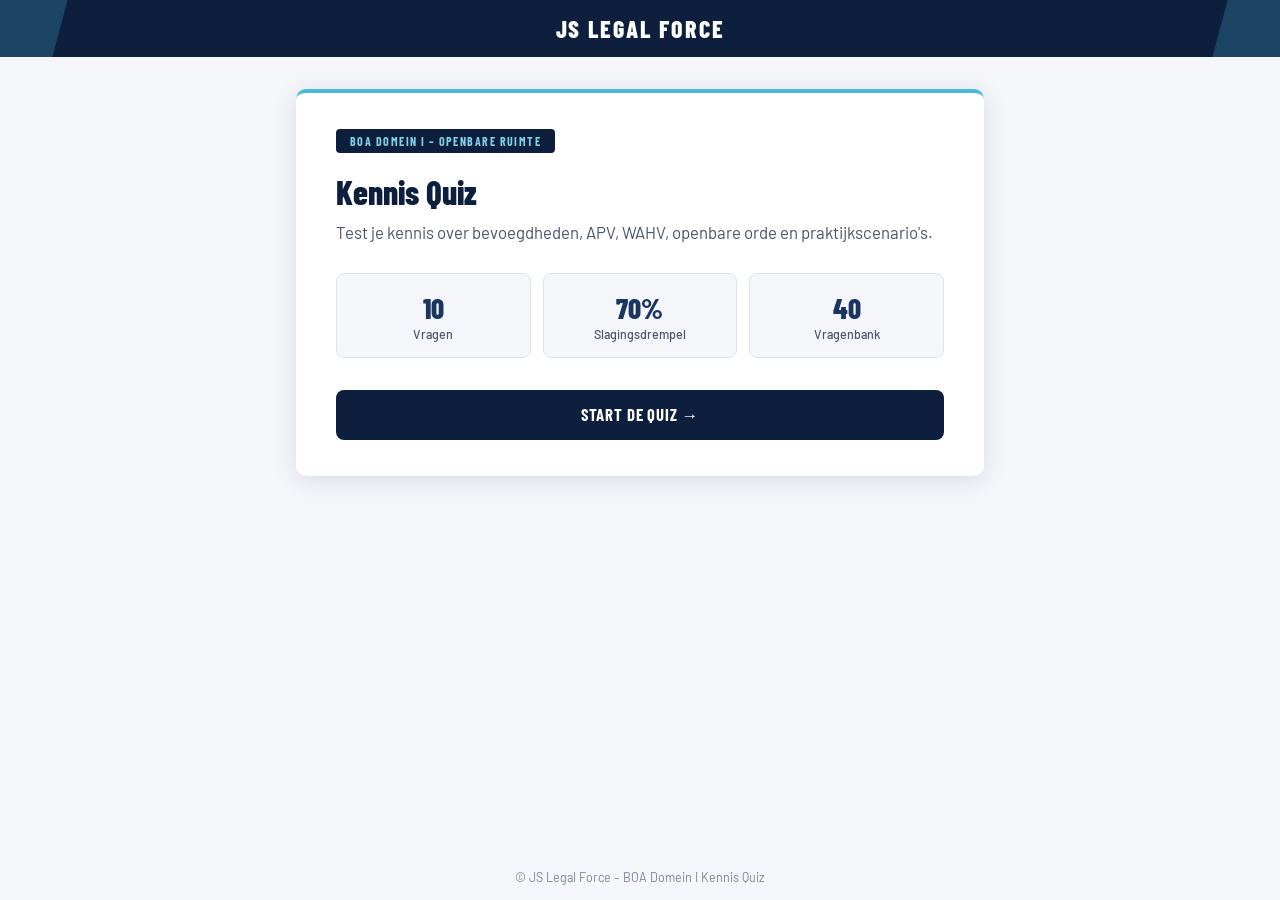
<file: index.html>
<!DOCTYPE html>
<html lang="nl">
<head>
  <meta charset="UTF-8" />
  <meta name="viewport" content="width=device-width, initial-scale=1.0" />
  <title>BOA Kennis Quiz – JS Legal Force</title>
  <link rel="stylesheet" href="style.css" />
</head>
<body>

  <!-- HEADER -->
  <header class="quiz-header">
    <div class="header-deco links"></div>
    <div class="header-inner">
      <span class="logo-tekst">JS Legal Force</span>
    </div>
    <div class="header-deco rechts"></div>
  </header>

  <!-- HOOFD WRAPPER -->
  <main class="quiz-wrapper">

    <!-- ==================== STARTSCHERM ==================== -->
    <div id="scherm-start" class="scherm actief">
      <div class="card">
        <span class="start-badge">BOA Domein I – Openbare Ruimte</span>
        <h1 class="start-titel">Kennis Quiz</h1>
        <p class="start-ondertitel">
          Test je kennis over bevoegdheden, APV, WAHV, openbare orde en praktijkscenario's.
        </p>

        <div class="start-info-grid">
          <div class="info-item">
            <span class="info-getal">10</span>
            <span class="info-label">Vragen</span>
          </div>
          <div class="info-item">
            <span class="info-getal">70%</span>
            <span class="info-label">Slagingsdrempel</span>
          </div>
          <div class="info-item">
            <span class="info-getal">40</span>
            <span class="info-label">Vragenbank</span>
          </div>
        </div>

        <button id="btn-start" class="knop-primair">
          Start de quiz →
        </button>
      </div>
    </div>

    <!-- ==================== VRAAGSCHERM ==================== -->
    <div id="scherm-vraag" class="scherm">

      <!-- Voortgangsbalk -->
      <div class="voortgang-wrapper">
        <div class="voortgang-header">
          <span id="voortgang-tekst" class="voortgang-label">Vraag 1 van 10</span>
        </div>
        <div class="voortgang-track">
          <div id="voortgang-balk" class="voortgang-balk"></div>
        </div>
      </div>

      <!-- Vraagkaart -->
      <div class="card">
        <p class="vraag-nummer">Vraag</p>
        <p id="vraag-tekst" class="vraag-tekst"></p>

        <div id="opties-container" class="opties-container"></div>

        <!-- Feedback -->
        <div id="feedback-container" class="feedback-container">
          <span class="feedback-icon" id="feedback-icon"></span>
          <span id="feedback-tekst"></span>
        </div>

        <!-- Volgende knop -->
        <button id="btn-volgende" class="knop-primair">
          Volgende vraag →
        </button>
      </div>

    </div>

    <!-- ==================== EINDSCHERM ==================== -->
    <div id="scherm-einde" class="scherm">
      <div class="card">
        <div class="einde-header">
          <h2 class="einde-titel">Resultaat</h2>
          <p class="einde-subtitel">Hier is je eindresultaat</p>
        </div>

        <div class="score-cirkel-wrapper">
          <div class="score-blok">
            <div id="eind-percentage" class="score-getal">—</div>
            <div class="score-label">Behaald percentage</div>
            <div id="eind-score" class="score-detail"></div>
          </div>
        </div>

        <div id="eind-beoordeling" class="beoordeling"></div>
        <p id="eind-beoordeling-tekst" class="beoordeling-tekst"></p>

        <button id="btn-herstart" class="knop-primair">
          Opnieuw proberen →
        </button>
      </div>
    </div>

  </main>

  <!-- FOOTER -->
  <footer class="quiz-footer">
    © JS Legal Force – BOA Domein I Kennis Quiz
  </footer>

  <!-- Scripts -->
  <script src="questions.js"></script>
  <script src="quiz.js"></script>

</body>
</html>
</file>
<file: style.css>
/* === JS Legal Force – BOA Quiz Stylesheet === */

@import url('https://fonts.googleapis.com/css2?family=Barlow+Condensed:wght@700;800&family=Barlow:wght@400;500;600&display=swap');

/* === CSS VARIABELEN === */
:root {
  --blauw-donker: #0d1f3c;
  --blauw-midden: #1a3560;
  --blauw-licht: #2a518a;
  --cyaan: #4ab8d8;
  --cyaan-licht: #7fd0e8;
  --wit: #ffffff;
  --grijs-licht: #f4f6fa;
  --grijs-midden: #dde3ee;
  --tekst-donker: #0d1f3c;
  --tekst-midden: #4a5568;
  --rood: #c0392b;
  --groen: #1a7a4a;
  --groen-licht: #e8f7ef;
  --rood-licht: #fdecea;
  --shadow: 0 4px 24px rgba(13, 31, 60, 0.12);
  --shadow-lg: 0 8px 40px rgba(13, 31, 60, 0.18);
  --radius: 10px;
}

/* === RESET & BASE === */
*, *::before, *::after {
  box-sizing: border-box;
  margin: 0;
  padding: 0;
}

html {
  font-size: 16px;
  -webkit-text-size-adjust: 100%;
}

body {
  font-family: 'Barlow', -apple-system, BlinkMacSystemFont, sans-serif;
  background: var(--grijs-licht);
  color: var(--tekst-donker);
  min-height: 100vh;
  display: flex;
  flex-direction: column;
}

/* === HEADER === */
.quiz-header {
  background: var(--blauw-donker);
  padding: 0;
  position: relative;
  overflow: hidden;
}

.header-inner {
  display: flex;
  align-items: center;
  justify-content: center;
  padding: 14px 24px;
  position: relative;
  z-index: 2;
}

.logo-tekst {
  font-family: 'Barlow Condensed', sans-serif;
  font-weight: 800;
  font-size: 1.5rem;
  letter-spacing: 0.08em;
  color: var(--wit);
  text-transform: uppercase;
}

/* Diagonale decoratie links en rechts (huisstijlelement) */
.header-deco {
  position: absolute;
  top: 0;
  bottom: 0;
  width: 80px;
  background: var(--cyaan);
  opacity: 0.25;
  transform: skewX(-15deg);
}
.header-deco.links { left: -20px; }
.header-deco.rechts { right: -20px; }

/* === HOOFD CONTAINER === */
.quiz-wrapper {
  flex: 1;
  display: flex;
  flex-direction: column;
  align-items: center;
  padding: 32px 16px;
  max-width: 720px;
  margin: 0 auto;
  width: 100%;
}

/* === SCHERMEN === */
.scherm {
  display: none;
  width: 100%;
  animation: fadeIn 0.3s ease;
}

.scherm.actief {
  display: block;
}

@keyframes fadeIn {
  from { opacity: 0; transform: translateY(8px); }
  to   { opacity: 1; transform: translateY(0); }
}

/* === CARD === */
.card {
  background: var(--wit);
  border-radius: var(--radius);
  box-shadow: var(--shadow);
  padding: 36px 40px;
  border-top: 4px solid var(--cyaan);
}

/* === STARTSCHERM === */
.start-badge {
  display: inline-block;
  background: var(--blauw-donker);
  color: var(--cyaan-licht);
  font-family: 'Barlow Condensed', sans-serif;
  font-weight: 700;
  font-size: 0.75rem;
  letter-spacing: 0.12em;
  text-transform: uppercase;
  padding: 5px 14px;
  border-radius: 4px;
  margin-bottom: 20px;
}

.start-titel {
  font-family: 'Barlow Condensed', sans-serif;
  font-weight: 800;
  font-size: 2.1rem;
  color: var(--blauw-donker);
  line-height: 1.15;
  margin-bottom: 8px;
}

.start-ondertitel {
  font-size: 1.05rem;
  color: var(--tekst-midden);
  margin-bottom: 28px;
  line-height: 1.5;
}

.start-info-grid {
  display: grid;
  grid-template-columns: repeat(3, 1fr);
  gap: 12px;
  margin-bottom: 32px;
}

.info-item {
  background: var(--grijs-licht);
  border-radius: 8px;
  padding: 16px 12px;
  text-align: center;
  border: 1px solid var(--grijs-midden);
}

.info-getal {
  font-family: 'Barlow Condensed', sans-serif;
  font-weight: 800;
  font-size: 1.8rem;
  color: var(--blauw-midden);
  display: block;
}

.info-label {
  font-size: 0.78rem;
  color: var(--tekst-midden);
  font-weight: 500;
  margin-top: 2px;
  display: block;
}

/* === KNOPPEN === */
.knop-primair {
  display: inline-flex;
  align-items: center;
  justify-content: center;
  gap: 8px;
  background: var(--blauw-donker);
  color: var(--wit);
  border: none;
  border-radius: 8px;
  font-family: 'Barlow Condensed', sans-serif;
  font-weight: 700;
  font-size: 1.05rem;
  letter-spacing: 0.05em;
  text-transform: uppercase;
  padding: 14px 32px;
  cursor: pointer;
  transition: background 0.2s, transform 0.1s;
  width: 100%;
}

.knop-primair:hover {
  background: var(--blauw-midden);
}

.knop-primair:active {
  transform: scale(0.98);
}

.knop-sekundair {
  display: inline-flex;
  align-items: center;
  justify-content: center;
  gap: 8px;
  background: transparent;
  color: var(--blauw-donker);
  border: 2px solid var(--blauw-donker);
  border-radius: 8px;
  font-family: 'Barlow Condensed', sans-serif;
  font-weight: 700;
  font-size: 1.05rem;
  letter-spacing: 0.05em;
  text-transform: uppercase;
  padding: 13px 32px;
  cursor: pointer;
  transition: all 0.2s;
  width: 100%;
  margin-top: 12px;
}

.knop-sekundair:hover {
  background: var(--blauw-donker);
  color: var(--wit);
}

/* === VOORTGANG === */
.voortgang-wrapper {
  margin-bottom: 20px;
}

.voortgang-header {
  display: flex;
  justify-content: space-between;
  align-items: center;
  margin-bottom: 8px;
}

.voortgang-label {
  font-weight: 600;
  font-size: 0.9rem;
  color: var(--tekst-midden);
}

.voortgang-track {
  height: 6px;
  background: var(--grijs-midden);
  border-radius: 99px;
  overflow: hidden;
}

.voortgang-balk {
  height: 100%;
  background: linear-gradient(90deg, var(--blauw-midden), var(--cyaan));
  border-radius: 99px;
  transition: width 0.4s ease;
  width: 0%;
}

/* === VRAAGKAART === */
.vraag-nummer {
  font-family: 'Barlow Condensed', sans-serif;
  font-weight: 700;
  font-size: 0.78rem;
  letter-spacing: 0.12em;
  text-transform: uppercase;
  color: var(--cyaan);
  margin-bottom: 10px;
}

.vraag-tekst {
  font-family: 'Barlow', sans-serif;
  font-weight: 600;
  font-size: 1.15rem;
  line-height: 1.5;
  color: var(--blauw-donker);
  margin-bottom: 24px;
}

/* === ANTWOORDOPTIES === */
.opties-container {
  display: flex;
  flex-direction: column;
  gap: 10px;
  margin-bottom: 20px;
}

.optie-knop {
  display: flex;
  align-items: center;
  gap: 14px;
  background: var(--wit);
  border: 2px solid var(--grijs-midden);
  border-radius: 8px;
  padding: 14px 18px;
  cursor: pointer;
  text-align: left;
  font-family: 'Barlow', sans-serif;
  font-size: 0.95rem;
  color: var(--tekst-donker);
  transition: border-color 0.15s, background 0.15s, transform 0.1s;
  width: 100%;
}

.optie-knop:hover:not(:disabled) {
  border-color: var(--blauw-licht);
  background: #f0f4ff;
  transform: translateX(2px);
}

.optie-knop:disabled {
  cursor: default;
}

.optie-letter {
  display: inline-flex;
  align-items: center;
  justify-content: center;
  width: 30px;
  height: 30px;
  min-width: 30px;
  background: var(--grijs-licht);
  border-radius: 6px;
  font-family: 'Barlow Condensed', sans-serif;
  font-weight: 700;
  font-size: 0.85rem;
  color: var(--blauw-midden);
  transition: background 0.15s, color 0.15s;
}

.optie-tekst {
  line-height: 1.4;
  font-weight: 500;
}

/* Juist antwoord */
.optie-knop.juist {
  border-color: var(--groen);
  background: var(--groen-licht);
}

.optie-knop.juist .optie-letter {
  background: var(--groen);
  color: var(--wit);
}

/* Fout antwoord */
.optie-knop.fout {
  border-color: var(--rood);
  background: var(--rood-licht);
}

.optie-knop.fout .optie-letter {
  background: var(--rood);
  color: var(--wit);
}

/* === FEEDBACK === */
.feedback-container {
  display: none;
  border-radius: 8px;
  padding: 14px 18px;
  margin-bottom: 16px;
  font-size: 0.92rem;
  line-height: 1.55;
  font-weight: 500;
}

.feedback-container.actief {
  display: flex;
  align-items: flex-start;
  gap: 10px;
  animation: fadeIn 0.25s ease;
}

.feedback-container.juist {
  background: var(--groen-licht);
  border-left: 4px solid var(--groen);
  color: #145c38;
}

.feedback-container.fout {
  background: var(--rood-licht);
  border-left: 4px solid var(--rood);
  color: #922b21;
}

.feedback-icon {
  font-size: 1.1rem;
  flex-shrink: 0;
  margin-top: 1px;
}

/* === VOLGENDE KNOP === */
#btn-volgende {
  display: none;
}

#btn-volgende.actief {
  display: flex;
}

/* === EINDSCHERM === */
.einde-header {
  text-align: center;
  margin-bottom: 32px;
}

.einde-titel {
  font-family: 'Barlow Condensed', sans-serif;
  font-weight: 800;
  font-size: 1.9rem;
  color: var(--blauw-donker);
  margin-bottom: 4px;
}

.einde-subtitel {
  font-size: 0.95rem;
  color: var(--tekst-midden);
}

.score-cirkel-wrapper {
  display: flex;
  justify-content: center;
  margin-bottom: 28px;
}

.score-blok {
  background: var(--blauw-donker);
  color: var(--wit);
  border-radius: 12px;
  padding: 28px 48px;
  text-align: center;
}

.score-getal {
  font-family: 'Barlow Condensed', sans-serif;
  font-weight: 800;
  font-size: 3.5rem;
  line-height: 1;
  color: var(--cyaan);
}

.score-label {
  font-size: 0.85rem;
  color: rgba(255,255,255,0.65);
  margin-top: 4px;
  font-weight: 500;
}

.score-detail {
  font-size: 0.9rem;
  color: rgba(255,255,255,0.8);
  margin-top: 6px;
}

.beoordeling {
  display: inline-block;
  font-family: 'Barlow Condensed', sans-serif;
  font-weight: 700;
  font-size: 1.15rem;
  letter-spacing: 0.06em;
  text-transform: uppercase;
  padding: 8px 20px;
  border-radius: 6px;
  margin: 0 auto 8px;
  display: block;
  text-align: center;
  width: fit-content;
  margin: 0 auto 8px;
}

.beoordeling.geslaagd {
  background: var(--groen-licht);
  color: var(--groen);
}

.beoordeling.gezakt {
  background: var(--rood-licht);
  color: var(--rood);
}

.beoordeling-tekst {
  text-align: center;
  font-size: 0.9rem;
  color: var(--tekst-midden);
  margin-bottom: 28px;
  line-height: 1.5;
}

/* === FOOTER === */
.quiz-footer {
  text-align: center;
  padding: 16px;
  font-size: 0.78rem;
  color: var(--tekst-midden);
  opacity: 0.7;
}

/* === RESPONSIVE === */
@media (max-width: 560px) {
  .card {
    padding: 24px 20px;
  }

  .start-info-grid {
    grid-template-columns: repeat(3, 1fr);
    gap: 8px;
  }

  .info-getal {
    font-size: 1.4rem;
  }

  .start-titel {
    font-size: 1.65rem;
  }

  .score-getal {
    font-size: 2.8rem;
  }

  .score-blok {
    padding: 22px 32px;
  }
}
</file>
